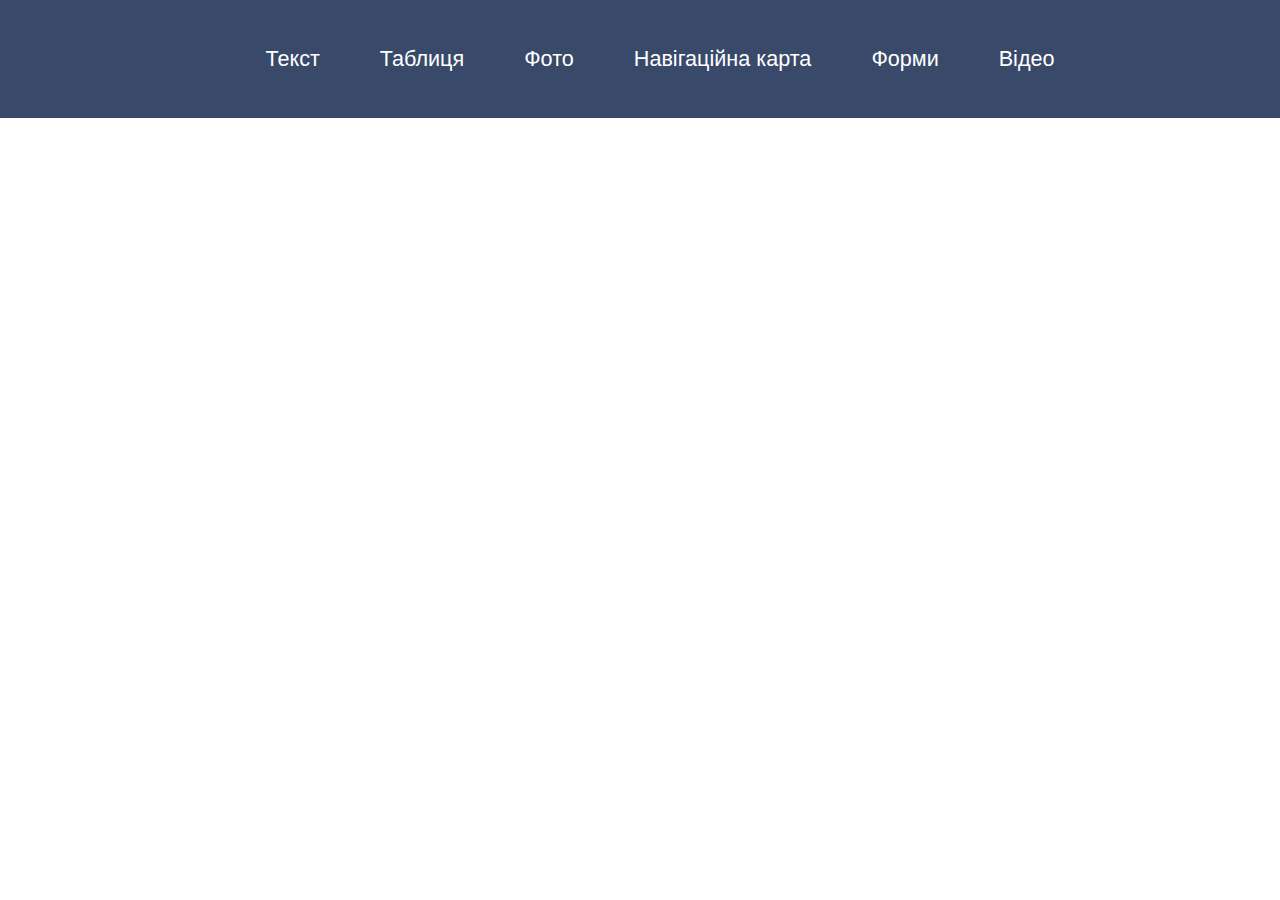
<file: index.html>
<!DOCTYPE html>
<html lang="en">
   <head>
      <meta charset="UTF-8">
      <meta name="viewport" content="width=device-width, initial-scale=1.0">
      <link rel="stylesheet" href="./style.css">
      <title>Лабораторна робота №3</title>
   </head>
   <body>
      <div>
         <!-- CENTRAL COLUMN START -->
         <div class="header" id="header">
            <button class="header-burger-btn" id="burger">
               <span></span><span></span><span></span>
            </button>
            <ul class="ul">
               <li>
                  <a class="header_content" href="./text.html">Текст</a>
               </li>
               <li>
                  <a class="header_content" href="./table.html">Таблиця</a>
               </li>
               <li>
                  <a class="header_content" href="./foto.html">Фото</a>
               </li>
               <li>
                  <a class="header_content" href="./map.html">Навігаційна карта</a>
               </li>
               <li>
                  <a class="header_content" href="./map.html">Форми</a>
               </li>
               <li>
                  <a class="header_content" href="./video.html">Відео</a>
               </li>
            </ul>
         </div>
         <!-- CENTRAL COLUMN END -->
      </div>
      <script src="./script.js"></script>
   </body>
</html>
</file>
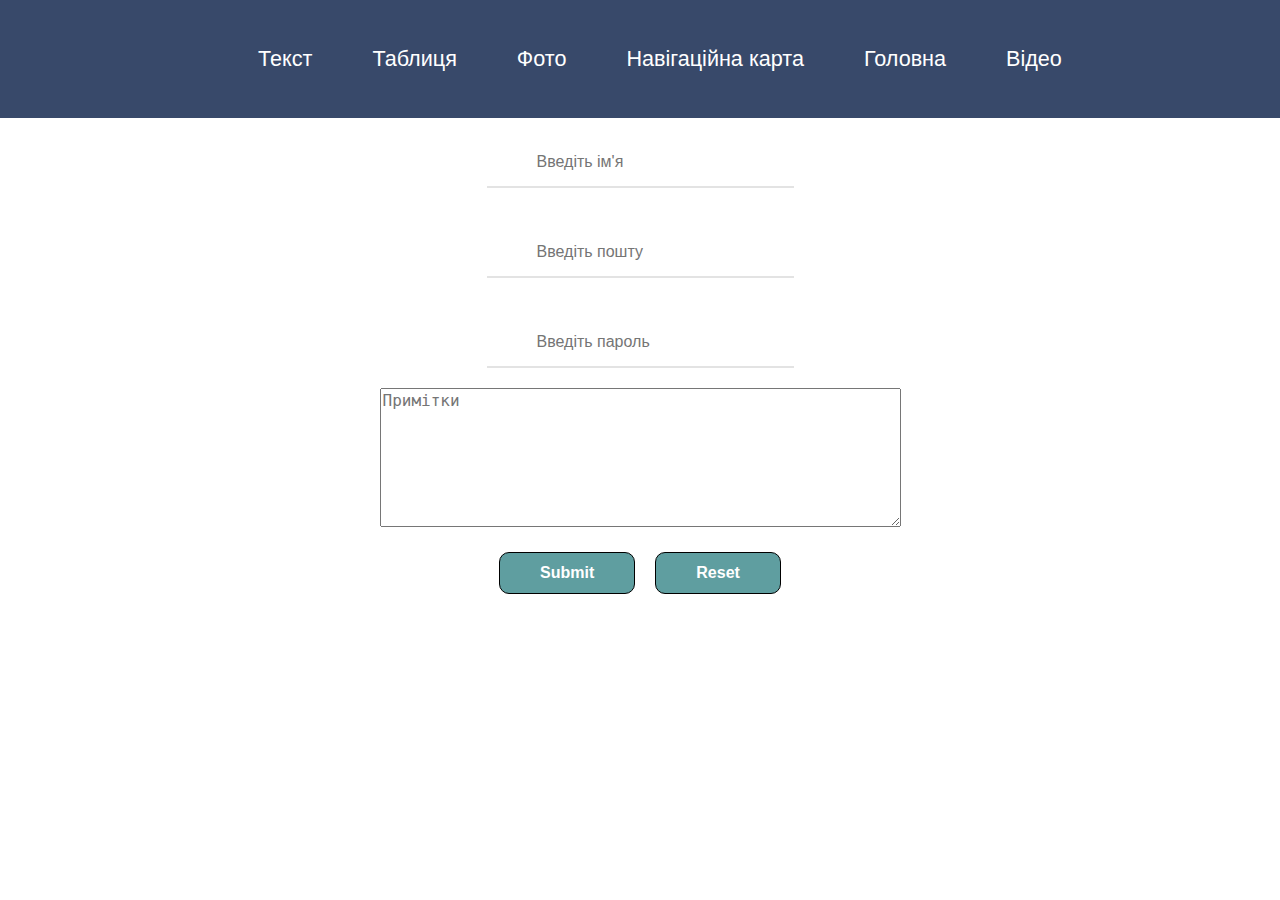
<file: form.html>
<!DOCTYPE html>
<html lang="en">
   <head>
      <meta charset="UTF-8">
      <meta name="viewport" content="width=device-width, initial-scale=1.0">
      <link rel="stylesheet" href="./style.css">
      <title>Лабораторна робота №3 Форма</title>
   </head>
   <body>
      <!-- BEGIN MAIN SECTION -->
      <div>
         <div class="header" id="header">
            <button class="header-burger-btn" id="burger">
               <span></span><span></span><span></span>
            </button>
            <ul class="ul">
               <li>
                  <a href="./text.html">Текст</a>
               </li>
               <li>
                  <a href="./table.html">Таблиця</a>
               </li>
               <li>
                  <a href="./foto.html">Фото</a>
               </li>
               <li>
                  <a href="./map.html">Навігаційна карта</a>
               </li>
               <li>
                  <a href="./index.html">Головна</a>
               </li>
               <li>
                  <a href="./video.html">Відео</a>
               </li>
            </ul>
         </div>
      </div>
      <div>
         <form action="#" method="post">
            <input class="pole" type="text" placeholder="Введіть ім'я">
            <input class="pole" type="email" placeholder="Введіть пошту">
            <input class="pole" type="password" placeholder="Введіть пароль">
            <textarea class="box" name="Comments" rows="7" cols="50" placeholder="Примітки" ></textarea>
            <div class="button">
               <div><input class="btn" type="submit"></div>
               <div class="button"><input class="btn" type="reset"></div>
            </div>
         </form>
      </div>
      <!-- END MAIN SECTION -->
      <script src="./script.js"></script>
   </body>
</html>
</file>
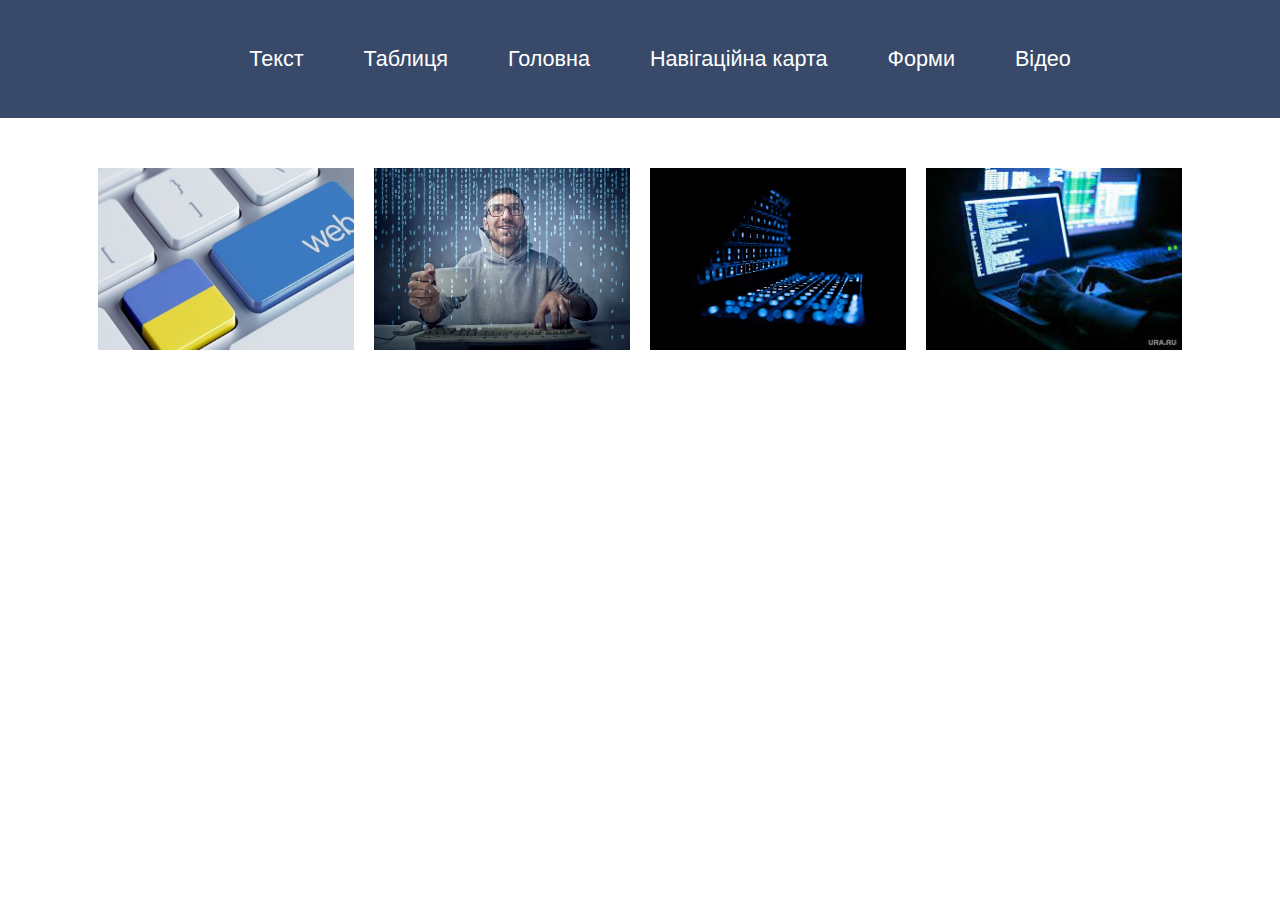
<file: foto.html>
<!DOCTYPE html>
<html lang="en">
   <head>
      <meta charset="UTF-8">
      <meta name="viewport" content="width=device-width, initial-scale=1.0">
      <link rel="stylesheet" href="./style.css">
      <title>Лабораторна робота №3 Робота з фото</title>
   </head>
   <body>
      <!-- BEGIN MAIN SECTION -->
      <div>
         <div class="header" id="header">
            <button class="header-burger-btn" id="burger">
               <span></span><span></span><span></span>
            </button>
            <ul class="ul">
               <li>
                  <a href="./text.html">Текст</a>
               </li>
               <li>
                  <a href="./table.html">Таблиця</a>
               </li>
               <li>
                  <a href="./index.html">Головна</a>
               </li>
               <li>
                  <a href="./map.html">Навігаційна карта</a>
               </li>
               <li>
                  <a href="./form.html">Форми</a>
               </li>
               <li>
                  <a href="./video.html">Відео</a>
               </li>
            </ul>
         </div>
      </div>
      <div class="footer-img" style="display: flex;
         justify-content: center;
         margin-top: 40px;">
         <img class="foto" src="./1.jpg" alt="Картинка з написом Web">
         <img class="foto" src="./2.jpg" alt="Фото айтішника">
         <img class="foto" src="./3.jpg" alt="Фото клавіатури ноутбука">
         <img class="foto" src="./4.jpg" alt="Фото клавіатури ноутбука з підсвіткою">
      </div>
      <!-- END MAIN SECTION -->
      <script src="./script.js"></script>
   </body>
</html>
</file>
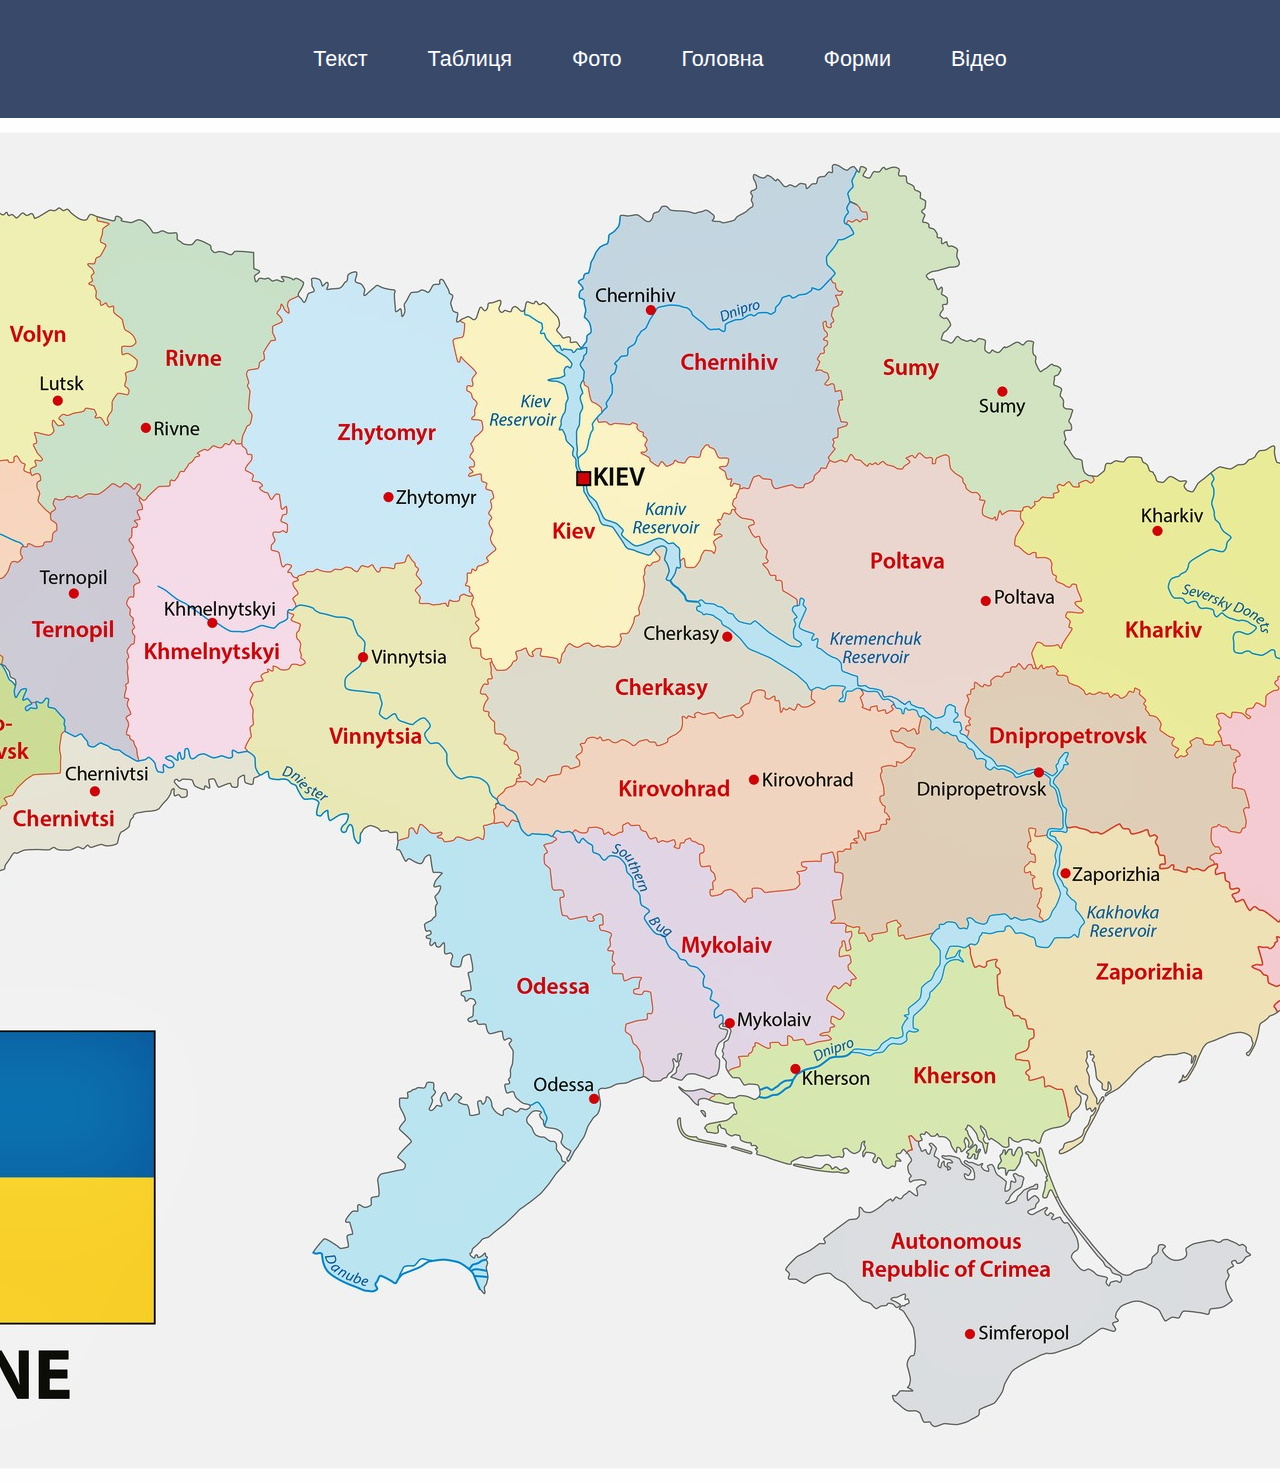
<file: map.html>
<!DOCTYPE html>
<html lang="en">
   <head>
      <meta charset="UTF-8">
      <meta name="viewport" content="width=device-width, initial-scale=1.0">
      <link rel="stylesheet" href="./style.css">
      <title>Лабораторна робота №3 Карта</title>
   </head>
   <body>
      <!-- BEGIN MAIN SECTION -->
      <div>
         <div class="header" id="header">
            <button class="header-burger-btn" id="burger">
               <span></span><span></span><span></span>
            </button>
            <ul class="ul">
               <li>
                  <a class="header_content" href="./text.html">Текст</a>
               </li>
               <li>
                  <a class="header_content" href="./table.html">Таблиця</a>
               </li>
               <li>
                  <a class="header_content" href="./foto.html">Фото</a>
               </li>
               <li>
                  <a class="header_content" href="./index.html">Головна</a>
               </li>
               <li>
                  <a class="header_content" href="./form.html">Форми</a>
               </li>
               <li>
                  <a class="header_content" href="./video.html">Відео</a>
               </li>
            </ul>
         </div>
      </div>
      <div class="footer-map">
         <img class="map" src="./uk-map.jpg" usemap="#image-map" alt="Карта">
         <!-- map areas -->
         <map name="image-map">
            <area target="_self" title="lutsk" href="https://uk.wikipedia.org/wiki/%D0%9B%D1%83%D1%86%D1%8C%D0%BA" coords="442,95,384,101,341,115,306,125,281,140,271,162,271,187,280,205,292,245,304,290,324,298,359,313,368,321,394,304,424,284,442,283,456,277,463,245,463,210,444,171,439,141,448,124" shape="poly" alt="lutsk">
            <area target="_self" alt="rivne" title="rivne" href="https://uk.wikipedia.org/wiki/%D0%A0%D1%96%D0%B2%D0%BD%D0%B5" coords="478,111,472,162,494,194,502,237,488,286,467,311,430,311,407,320,414,374,437,366,469,353,488,348,534,350,578,313,600,275,600,237,619,210,624,184,578,147,488,117" shape="poly">
            <area target="_self" alt="zhytomyr" title="zhytomyr" href="https://uk.wikipedia.org/wiki/%D0%96%D0%B8%D1%82%D0%BE%D0%BC%D0%B8%D1%80" coords="668,180,645,207,610,272,617,311,619,344,645,367,654,403,654,431,677,436,704,431,746,420,760,420,774,431,783,441,785,452,803,456,820,443,833,420,833,399,827,360,824,316,824,265,804,230,797,203,758,208,744,180,697,178" shape="poly">
            <area target="_self" alt="lviv" title="lviv" href="https://uk.wikipedia.org/wiki/%D0%9B%D1%8C%D0%B2%D1%96%D0%B2" coords="292,297,287,318,241,336,170,401,137,447,146,493,155,524,197,581,230,514,264,507,285,505,301,473,312,459,329,457,368,438,395,403,356,357" shape="poly">
            <area target="_self" alt="zakarpattia" title="zakarpattia" href="https://uk.wikipedia.org/wiki/%D0%97%D0%B0%D0%BA%D0%B0%D1%80%D0%BF%D0%B0%D1%82%D1%82%D1%8F" coords="107,526,68,602,93,637,133,680,155,675,193,687,239,699,289,712,283,671,238,629,192,590" shape="poly">
            <area target="_self" alt="ivano frankivsk" title="ivano frankivsk" href="https://uk.wikipedia.org/wiki/%D0%86%D0%B2%D0%B0%D0%BD%D0%BE-%D0%A4%D1%80%D0%B0%D0%BD%D0%BA%D1%96%D0%B2%D1%81%D1%8C%D0%BA" coords="313,530,273,535,232,546,232,586,245,595,273,630,298,652,312,680,313,706,321,720,335,706,354,683,373,664,402,648,412,609,365,588,349,553" shape="poly">
            <area target="_self" alt="ternopil" title="ternopil" href="https://uk.wikipedia.org/wiki/%D0%A2%D0%B5%D1%80%D0%BD%D0%BE%D0%BF%D1%96%D0%BB%D1%8C" coords="483,378,419,394,423,408,421,420,377,463,349,484,363,510,368,532,393,570,419,576,441,618,465,623,476,583,481,526,481,457,481,413" shape="poly">
            <area target="_self" alt="khmelnytskyi" title="khmelnytskyi" href="https://ru.wikipedia.org/wiki/%D0%A5%D0%BC%D0%B5%D0%BB%D1%8C%D0%BD%D0%B8%D1%86%D0%BA%D0%B8%D0%B9_(%D0%B3%D0%BE%D1%80%D0%BE%D0%B4)" coords="596,337,545,362,517,392,506,424,495,530,506,622,539,620,592,629,607,560,637,540,638,477,624,403" shape="poly">
            <area target="_self" alt="vinnytsia" title="vinnytsia" href="https://uk.wikipedia.org/wiki/%D0%92%D1%96%D0%BD%D0%BD%D0%B8%D1%86%D1%8F" coords="760,459,675,468,681,528,638,565,628,595,624,623,637,648,695,675,741,687,810,699,852,673,856,646,820,584,818,558,815,523,810,498" shape="poly">
            <area target="_self" alt="chernivtsi" title="chernivtsi" href="https://uk.wikipedia.org/wiki/%D0%A7%D0%B5%D1%80%D0%BD%D1%96%D0%B2%D1%86%D1%96" coords="428,623,428,659,389,673,349,706,349,740,368,728,418,724,449,719,478,699,508,673,529,660" shape="poly">
            <area target="_self" alt="kiev" title="kiev" href="https://en.wikipedia.org/wiki/Kyiv" coords="843,226,857,374,845,466,854,533,921,517,963,498,992,464,1006,415,1045,408,1073,373,990,341,983,318,946,298,940,270,928,238,896,205,871,201" shape="poly">
            <area target="_self" alt="chernihiv" title="chernihiv" href="https://en.wikipedia.org/wiki/Chernihiv" coords="984,109,956,171,965,268,1036,320,1103,350,1142,348,1172,332,1193,288,1168,240,1184,180,1184,132,1189,87,1195,69,1122,88,1108,104,1094,108,1023,106" shape="poly">
            <area target="_self" alt="sumy" title="sumy" href="https://uk.wikipedia.org/wiki/%D0%A1%D1%83%D0%BC%D0%B8" coords="1228,81,1235,113,1202,131,1205,154,1196,237,1205,267,1205,311,1233,332,1274,327,1309,334,1369,388,1414,360,1422,325,1399,275,1350,231,1311,231,1288,180,1290,140,1278,95,1260,78" shape="poly">
            <area target="_self" alt="poltava" title="poltava" href="https://uk.wikipedia.org/wiki/%D0%9F%D0%BE%D0%BB%D1%82%D0%B0%D0%B2%D0%B0" coords="1112,378,1156,378,1177,374,1202,362,1232,355,1302,355,1354,404,1417,482,1398,498,1345,535,1281,581,1207,546,1172,502,1147,456,1122,420" shape="poly">
            <area target="_self" alt="kharkiv" title="kharkiv" href="https://uk.wikipedia.org/wiki/%D0%A5%D0%B0%D1%80%D0%BA%D1%96%D0%B2" coords="1391,396,1452,366,1482,351,1543,373,1599,357,1618,353,1657,397,1673,424,1675,447,1664,487,1648,507,1578,584,1527,600,1435,544,1447,487,1445,457,1399,422" shape="poly">
            <area target="_self" alt="luhansk" title="luhansk" href="https://uk.wikipedia.org/wiki/%D0%9B%D1%83%D0%B3%D0%B0%D0%BD%D1%81%D1%8C%D0%BA" coords="1717,399,1698,473,1710,517,1740,579,1777,646,1832,698,1878,703,1908,664,1875,586,1876,533,1883,512,1906,500,1878,450,1776,422" shape="poly">
            <area target="_self" alt="donetsk" title="donetsk" href="https://ru.wikipedia.org/wiki/%D0%94%D0%BE%D0%BD%D0%B5%D1%86%D0%BA" coords="1666,535,1611,599,1587,611,1606,643,1620,673,1615,698,1597,731,1595,747,1618,772,1652,796,1634,835,1650,863,1719,846,1749,807,1751,772,1776,752,1818,720,1761,667,1716,607,1712,579,1700,549" shape="poly">
            <area target="_self" alt="zaporizhzhia" title="zaporizhzhia" href="https://uk.wikipedia.org/wiki/%D0%97%D0%B0%D0%BF%D0%BE%D1%80%D1%96%D0%B6%D0%B6%D1%8F" coords="1419,719,1391,736,1405,770,1359,823,1362,849,1382,886,1424,939,1452,971,1527,938,1588,920,1631,890,1618,832,1587,781,1548,754,1477,717" shape="poly">
            <area target="_self" alt="dnipropetrovsk" title="dnipropetrovsk" href="https://ru.wikipedia.org/wiki/%D0%94%D0%BD%D0%B5%D0%BF%D1%80_(%D0%B3%D0%BE%D1%80%D0%BE%D0%B4)" coords="1401,556,1345,565,1336,588,1304,611,1276,609,1276,629,1258,669,1246,706,1212,735,1198,796,1258,802,1348,788,1362,766,1377,733,1412,699,1490,701,1550,736,1560,713,1587,703,1590,648,1537,632,1491,595" shape="poly">
            <area target="_self" alt="cherkasy" title="cherkasy" href="https://uk.wikipedia.org/wiki/%D0%A7%D0%B5%D1%80%D0%BA%D0%B0%D1%81%D0%B8" coords="1083,404,1052,450,1020,454,999,524,976,524,914,530,843,581,873,630,905,646,947,625,1006,615,1036,595,1076,581,1115,569,1154,574,1165,560,1131,464" shape="poly">
            <area target="_self" alt="kirovohrad" title="kirovohrad" href="https://uk.wikipedia.org/wiki/%D0%9A%D1%96%D1%80%D0%BE%D0%B2%D0%BE%D0%B3%D1%80%D0%B0%D0%B4%D1%81%D1%8C%D0%BA%D0%B0_%D0%BE%D0%B1%D0%BB%D0%B0%D1%81%D1%82%D1%8C" coords="880,675,951,645,1015,636,1053,615,1082,606,1115,599,1166,588,1211,588,1244,600,1244,616,1225,675,1205,692,1168,729,1133,742,1096,756,1066,719,988,701,907,712" shape="poly">
            <area target="_self" alt="kherson" title="kherson" href="https://uk.wikipedia.org/wiki/%D0%A5%D0%B5%D1%80%D1%81%D0%BE%D0%BD" coords="1219,830,1209,890,1170,913,1147,931,1110,945,1115,980,1085,1003,1136,1026,1211,1022,1339,1005,1429,985,1375,946,1375,911,1339,860,1292,833,1264,821" shape="poly">
            <area target="_self" alt="mykolaiv" title="mykolaiv" href="https://uk.wikipedia.org/wiki/%D0%9C%D0%B8%D0%BA%D0%BE%D0%BB%D0%B0%D1%97%D0%B2" coords="921,729,930,782,972,796,988,835,1015,878,1011,924,1023,952,1066,941,1113,902,1168,885,1195,849,1193,803,1177,770,1098,777,1064,745,997,719" shape="poly">
            <area target="_self" alt="odessa" title="odessa" href="https://uk.wikipedia.org/wiki/%D0%9E%D0%B4%D0%B5%D1%81%D0%B0" coords="864,712,781,724,803,789,831,839,864,911,884,946,868,1005,788,989,774,1010,767,1037,727,1086,700,1139,734,1165,787,1148,859,1112,900,1060,947,1003,970,969,992,916,969,849,905,784,896,713" shape="poly">
            <area target="_self" alt="crimea" title="crimea" href="https://uk.wikipedia.org/wiki/%D0%9A%D1%80%D0%B8%D0%BC" coords="1267,1051,1239,1090,1173,1139,1226,1167,1260,1174,1285,1213,1274,1280,1339,1296,1366,1257,1387,1238,1454,1203,1484,1187,1523,1183,1544,1194,1581,1173,1585,1135,1504,1141,1468,1160,1435,1132,1408,1100,1385,1079,1345,1056,1290,1019" shape="poly">
         </map>
      </div>
      <!-- END MAIN SECTION -->
      <!-- Code injected by live-server -->
      <script src="./script.js"></script>
   </body>
</html>
</file>
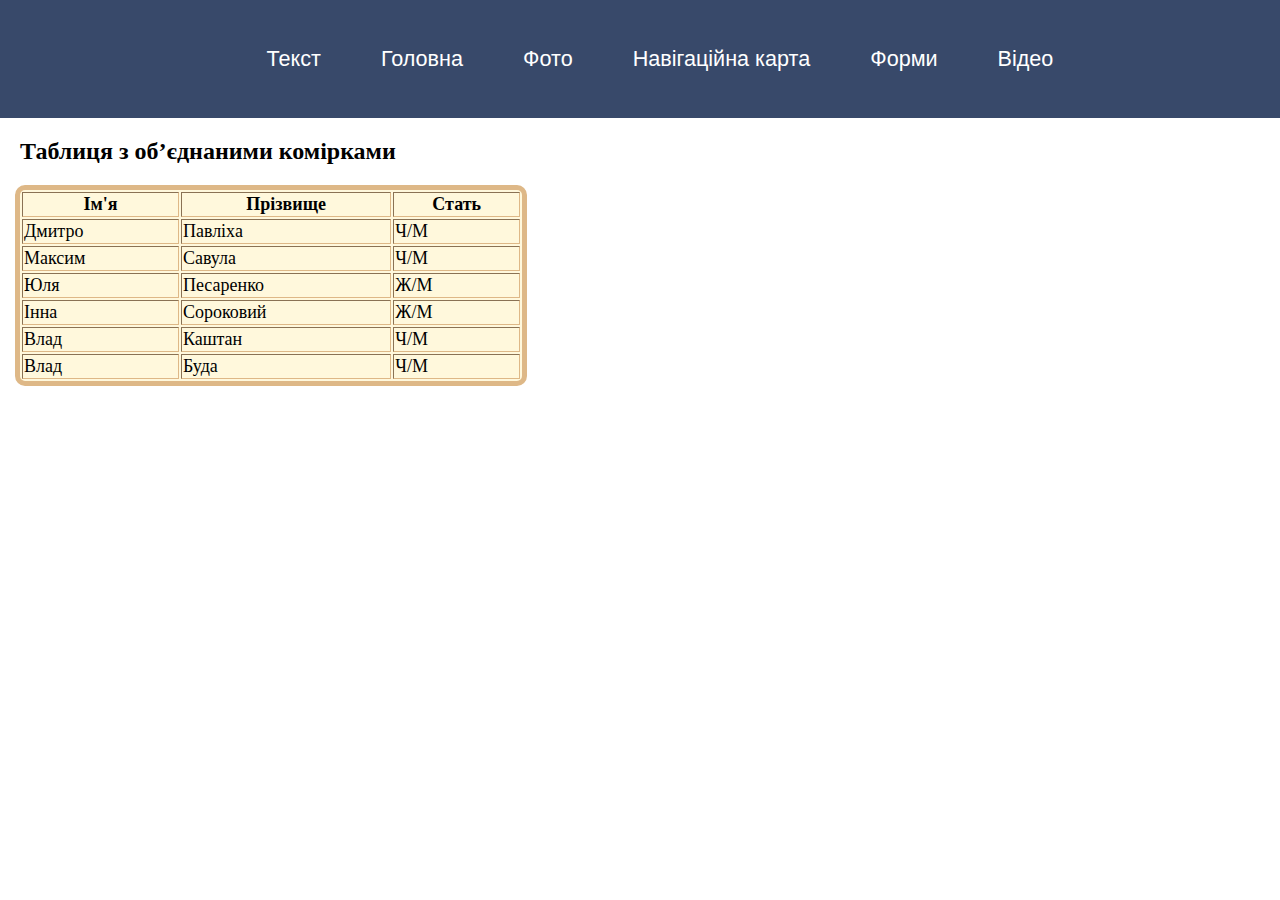
<file: table.html>
<!DOCTYPE html>
<html lang="en">
   <head>
      <meta charset="UTF-8">
      <meta name="viewport" content="width=device-width, initial-scale=1.0">
      <link rel="stylesheet" href="./style.css">
      <title>Лабораторна робота №3 Таблиці</title>
   </head>
   <body>
      <!-- BEGIN MAIN SECTION -->
      <div>
         <div class="header" id="header">
            <button class="header-burger-btn" id="burger">
               <span></span><span></span><span></span>
            </button>
            <ul class="ul">
               <li>
                  <a href="./text.html">Текст</a>
               </li>
               <li>
                  <a href="./index.html">Головна</a>
               </li>
               <li>
                  <a href="./foto.html">Фото</a>
               </li>
               <li>
                  <a href="./map.html">Навігаційна карта</a>
               </li>
               <li>
                  <a href="./form.html">Форми</a>
               </li>
               <li>
                  <a href="./video.html">Відео</a>
               </li>
            </ul>
         </div>
      </div>
      <div>
         <h2> Таблиця з об’єднаними комірками</h2>
         <table border="4">
            <thead>
               <tr>
                  <th>Ім'я</th>
                  <th>Прізвище</th>
                  <th>Стать</th>
               </tr>
            </thead>
            <tbody>
               <tr>
                  <td>Дмитро</td>
                  <td>Павліха</td>
                  <td>Ч/М</td>
               </tr>
               <tr>
                  <td>Максим</td>
                  <td>Савула</td>
                  <td>Ч/М</td>
               </tr>
               <tr>
                  <td>Юля</td>
                  <td>Песаренко</td>
                  <td>Ж/М</td>
               </tr>
               <tr>
                  <td>Інна</td>
                  <td>Сороковий</td>
                  <td>Ж/М</td>
               </tr>
               <tr>
                  <td>Влад</td>
                  <td>Каштан</td>
                  <td>Ч/М</td>
               </tr>
               <tr>
                  <td>Влад</td>
                  <td>Буда</td>
                  <td>Ч/М</td>
               </tr>
            </tbody>
         </table>
      </div>
      <!-- END MAIN SECTION -->
      <script src="./script.js"></script>
   </body>
</html>
</file>
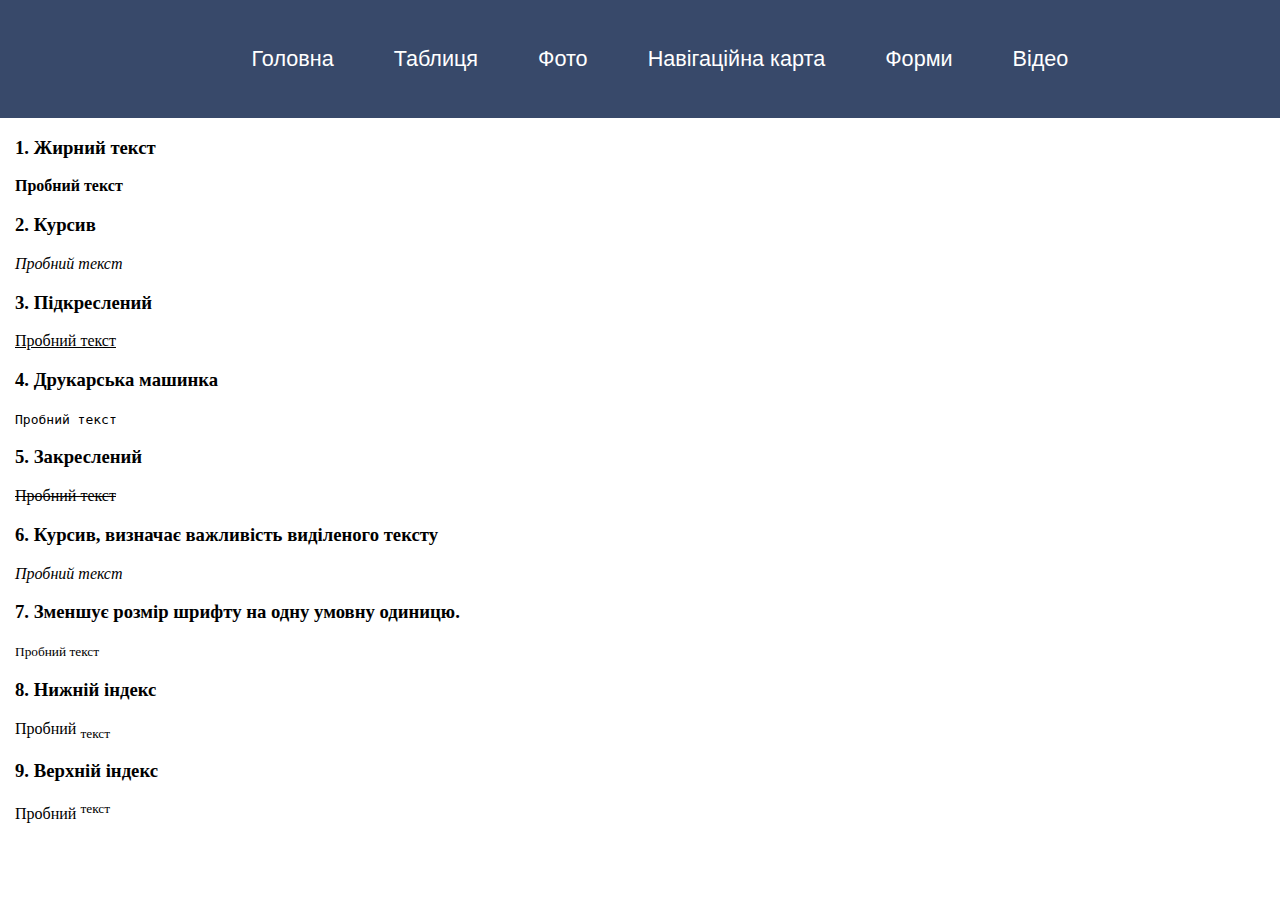
<file: text.html>
<!DOCTYPE html>
<html lang="en">
   <head>
      <meta charset="UTF-8">
      <meta name="viewport" content="width=device-width, initial-scale=1.0">
      <link rel="stylesheet" href="./style.css">
      <title>Лабораторна робота №3 Роділ текст</title>
   </head>
   <body>
      <!-- BEGIN MAIN SECTION -->
      <div>
         <div class="header" id="header">
            <button class="header-burger-btn" id="burger">
               <span></span><span></span><span></span>
            </button>
            <ul class="ul">
               <li>
                  <a href="./index.html">Головна</a>
               </li>
               <li>
                  <a href="./table.html">Таблиця</a>
               </li>
               <li>
                  <a href="./foto.html">Фото</a>
               </li>
               <li>
                  <a href="./map.html">Навігаційна карта</a>
               </li>
               <li>
                  <a href="./form.html">Форми</a>
               </li>
               <li>
                  <a href="./video.html">Відео</a>
               </li>
            </ul>
         </div>
         <div class="footer">
            <h3>1. Жирний текст</h3>
            <b>Пробний текст</b>
            <h3>2. Курсив</h3>
            <i>Пробний текст</i>
            <h3>3. Підкреслений</h3>
            <u>Пробний текст</u>
            <h3>4. Друкарська машинка</h3>
            <tt>Пробний текст</tt>
            <h3>5. Закреслений</h3>
            <s>Пробний текст</s>
            <h3>6. Курсив, визначає важливість виділеного тексту</h3>
            <em>Пробний текст</em>
            <h3>7. Зменшує розмір шрифту на одну умовну одиницю.</h3>
            <small>Пробний текст</small>
            <h3>8. Нижній індекс</h3>
            <p>Пробний <sub>текст</sub></p>
            <h3>9. Верхній індекс</h3>
            <p>Пробний <sup>текст</sup></p>
         </div>
      </div>
      <!-- END MAIN SECTION -->
      <!-- Code injected by live-server -->
      <script src="./script.js"></script>
   </body>
</html>
</file>
<file: style.css>
/* Main Header */

body {
    margin: 0px;
}

a {
    text-decoration: none;
    padding: 5px 30px 0px 30px;
    font-family: Roboto, sans-serif;
    font-size: 1.35rem;
    color: #ffffff;
    transition: color .25s;
}

a:hover {
    color: gray;
}

li {
    list-style-type: none;
    margin-top: 30px;
    margin-bottom: 30px;
}
ul{
    display: flex;
}
.header {
    display: flex;
    align-items: center;
    justify-content: center;
    background: #38496A;
}

/* Main Footer */

.footer {
    margin-left: 15px;
}

/* Table Section */

h2 {
    margin-left: 20px;
}

table {
    width: 40%;
    font-size: large;
    background: cornsilk;
    color: currentcolor;
    border-radius: 10px;
    border: 5px solid burlywood;
    margin-left: 15px;
}

/* Photo Section */

.foto {
    width: 20%;
    padding: 10px;
}

/* Footer Map Section */

.footer-map {
    display: flex;
    justify-content: center;
    align-items: center;
}

/* Form Section */

form {
    display: flex;
    flex-direction: column;
    align-items: center;
}

.pole {
    padding: 15px 50px;
    margin: 20px 0px;
    border: unset;
    border-bottom: 2px solid #e3e3e3;
    outline: none;
    font-size: 1rem;
}
.main_foto{
    width: 30%; 
    margin-top: 20px;
    margin-bottom: 10px;
}
.main_video{
    width:35%;
}
.button {
    display: flex;
    align-items: center;
    justify-content: center;
}

.box {
    outline: none;
    margin-bottom: 15px;
    font-size: 1rem;
}

.btn {
    padding: 11px 40px;
    background: none;
    border: none;
    border: 1px solid black;
    margin: 10px;
    background: cadetblue;
    color: #fff;
    border-radius: 10px;
    cursor: pointer;
    font-size: medium;
    font-weight: 600;
}
 .header-burger-btn{
    position: relative; 
    display: none;
    width: 30px;
    height: 30px;
    border: none;
    z-index: 1;
    background: none;
}
.header-burger-btn span{
    position: absolute;
    width: 25px;
    height: 4px;
    border-radius: 10px;
    background-color:#fff;
    left: 5px;
    transition: transform .5s, opacity .5s, background-color .5s;
}
 .header-burger-btn span:nth-child(1){
    transform: translateY(-10px);
}
.header-burger-btn span:nth-child(3){
    transform: translateY(10px) ;
}
.header.open .header-burger-btn span{
   background-color:#fff;
}
.header.open .header-burger-btn span:nth-child(1){
    transform: translateY(0) rotate(45deg);
}
.header.open .header-burger-btn span:nth-child(2){
    opacity: 0;
}
.header.open .header-burger-btn span:nth-child(3){
    transform: translateY(0) rotate(-45deg);
} 

@media (max-width: 992px) {
    .header-burger-btn {
        display: block;
    }
    .header.open {
        flex-direction: column;
        display: block;
        height: 82vh;
    }
    .header{
        height: 10vh;
    }
    .ul{
        display: none;
    }
    .header.open ul {
        display: flex;
        flex-direction: column;
        align-items: center;
    }
}
@media(max-width: 650px){
    .footer-img{
        display: flex;
        flex-direction: column;
        align-items: center;
    }
    .main_foto{
        width: 70%;
    }
    .main_video{
        width: 70%;
    }
    .foto {
        width: 40%;
    }
    .box{
        width: 70%;
    }
}
</file>
